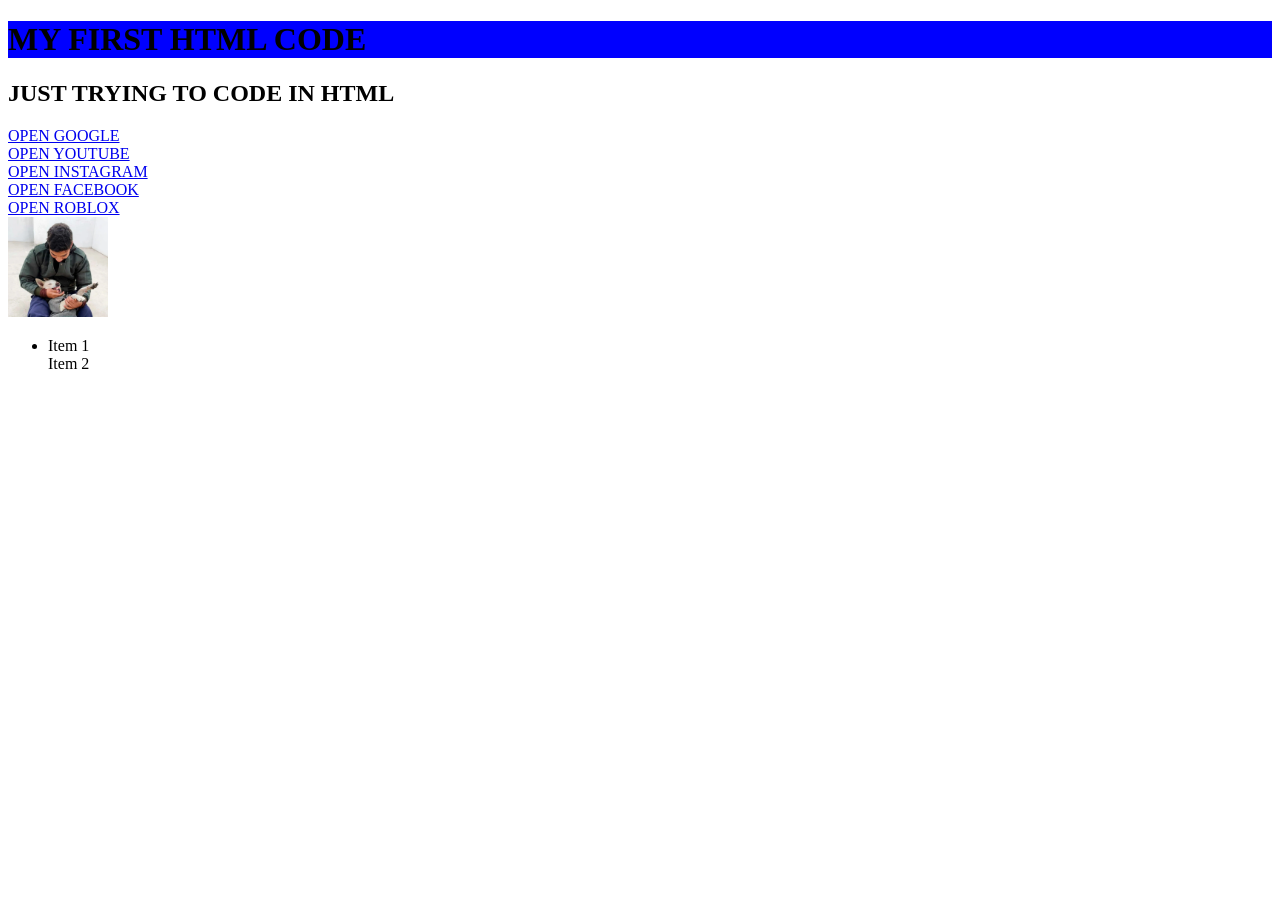
<file: html/index.html>
<!DOCTYPE html>
<html lang="en">
<head>
    <meta charset="UTF-8">
    <meta name="viewport" content="width=device-width, initial-scale=1.0">
    <title>LUCKYxCODE</title>
    <link rel="stylesheet" href="style.css">
</head>
<body>
    <h1>MY FIRST HTML CODE</h1>
    <h2>JUST TRYING TO CODE IN HTML</h2>
    <a target="_blank" href="https://www.google.com" targer="_blank">OPEN GOOGLE</a><br>
    <a target="_blank" href="https://www.youtube.com" targer="_blank">OPEN YOUTUBE</a><br>
    <a target="_blank" href="https://www.instagram.com" targer="_blank">OPEN INSTAGRAM</a><br>
    <a target="_blank" href="https://www.facebook.com" targer="_blank">OPEN FACEBOOK</a><br>
    <a target="_blank" href="https://www.roblox.com" targer="_blank">OPEN ROBLOX</a><br> 
    <img src="image.webp" alt="Lucky" height="100">
    <ul>
        <li>Item 1</li>
        <lyi>Item 2</li>
           
    </ul>
    <script src="script.js"></script>
</body>
</html>
</file>
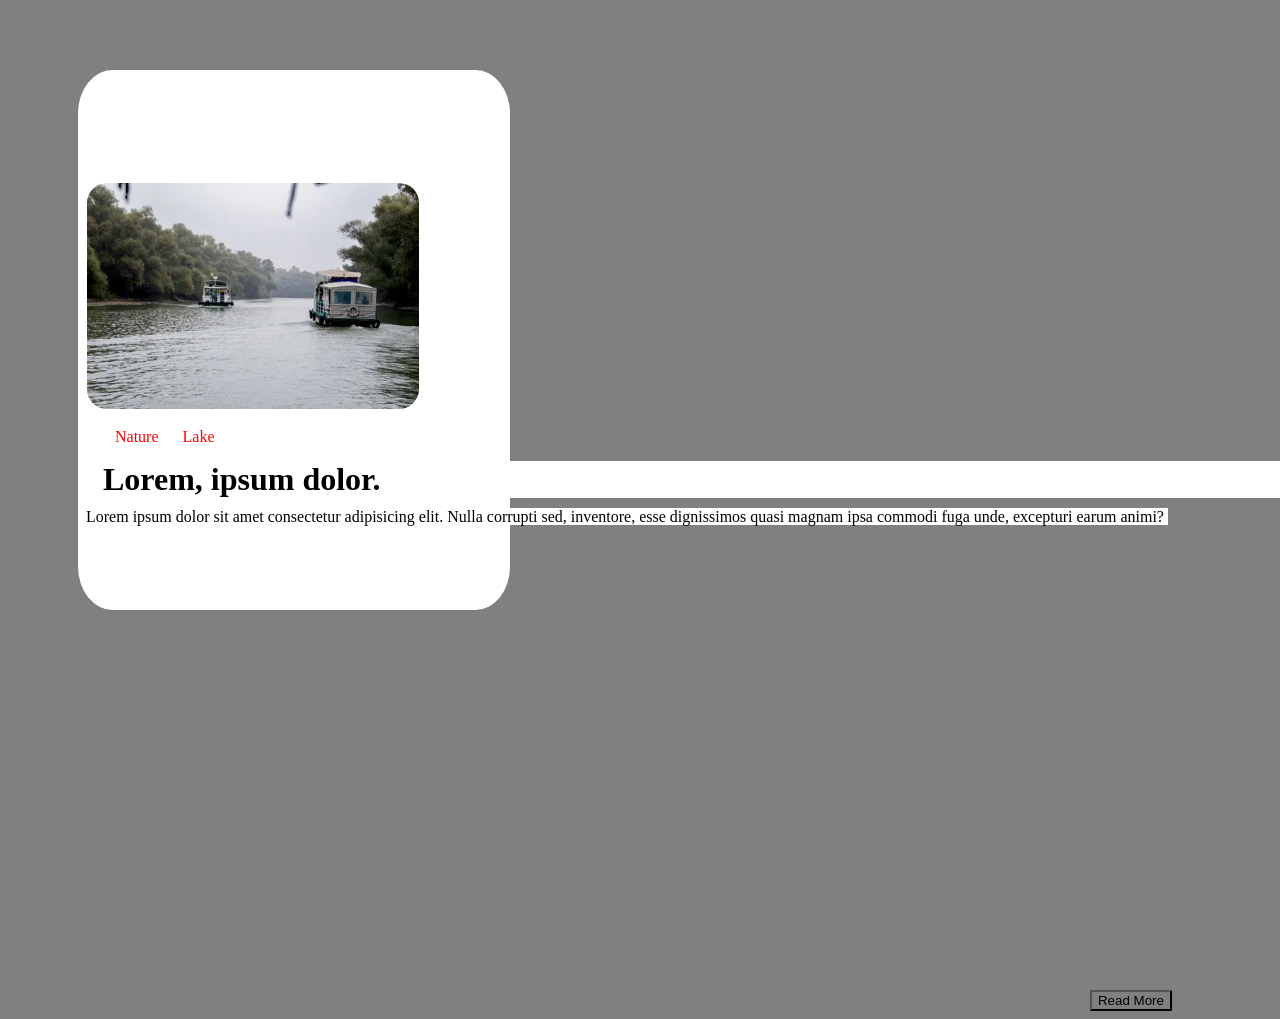
<file: codinghtmlquestion/card.html>
<!DOCTYPE html>
<html lang="en">

<head>
    <meta charset="UTF-8">
    <meta name="viewport" content="width=device-width, initial-scale=1.0">
    <title>Card</title>
    <link rel="stylesheet" href="style.css">
</head>

<body>
    <div class="card"></div>
    <img class="image" src="image (2).webp" alt="Boat">
    <span class="mark">
        Nature 
    </span>
    <span class="mark">
        Lake
    </span>
    <span class="lorem">
        <h1>Lorem, ipsum dolor.</h1>
    </span>
    <span class="metha">
        Lorem ipsum dolor sit amet consectetur adipisicing elit. Nulla corrupti sed, inventore, esse dignissimos quasi magnam ipsa commodi fuga unde, excepturi earum animi?
    </span>
    <button class="button">Read More</button>
</body>
</html>
</file>
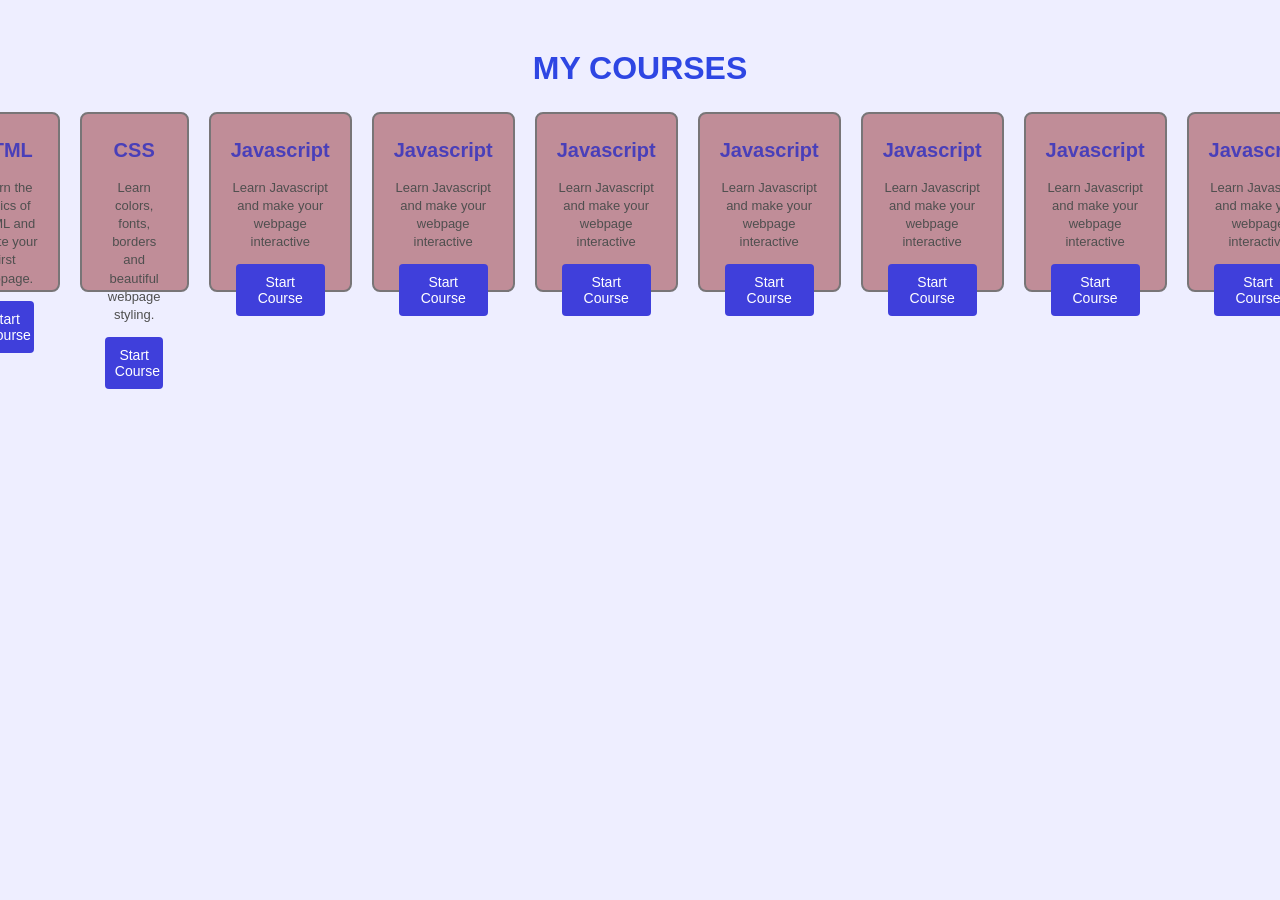
<file: codinghtmlquestion/index1.html>
<!DOCTYPE html>
<html lang="en">
<head>
    <meta charset="UTF-8">
    <meta name="viewport" content="width=device-width, initial-scale=1.0">
    <title>My Courses</title>

    <link rel="stylesheet" href="style1.css">
</head>

<body>

    <h1>MY COURSES</h1>

    <div class="courses">

        <div class="card">
            <h2>HTML</h2>
            <p>Learn the basics of HTML and create your first webpage.</p>
            <button>Start Course</button>
        </div>

        <div class="card">
            <h2>CSS</h2>
            <p>Learn colors, fonts, borders and beautiful webpage styling.</p>
            <button>Start Course</button>
        </div>

        <div class="card">
            <h2>Javascript</h2>
            <p>Learn Javascript and make your webpage interactive</p>
            <button>Start Course</button>
        </div>
        <div class="card">
            <h2>Javascript</h2>
            <p>Learn Javascript and make your webpage interactive</p>
            <button>Start Course</button>
        </div>
        <div class="card">
            <h2>Javascript</h2>
            <p>Learn Javascript and make your webpage interactive</p>
            <button>Start Course</button>
        </div>
        <div class="card">
            <h2>Javascript</h2>
            <p>Learn Javascript and make your webpage interactive</p>
            <button>Start Course</button>
        </div>
        <div class="card">
            <h2>Javascript</h2>
            <p>Learn Javascript and make your webpage interactive</p>
            <button>Start Course</button>
        </div>
        <div class="card">
            <h2>Javascript</h2>
            <p>Learn Javascript and make your webpage interactive</p>
            <button>Start Course</button>
        </div>
        <div class="card">
            <h2>Javascript</h2>
            <p>Learn Javascript and make your webpage interactive</p>
            <button>Start Course</button>
        </div>
        
        

        

    </div>
    
</body>
</html>
</file>
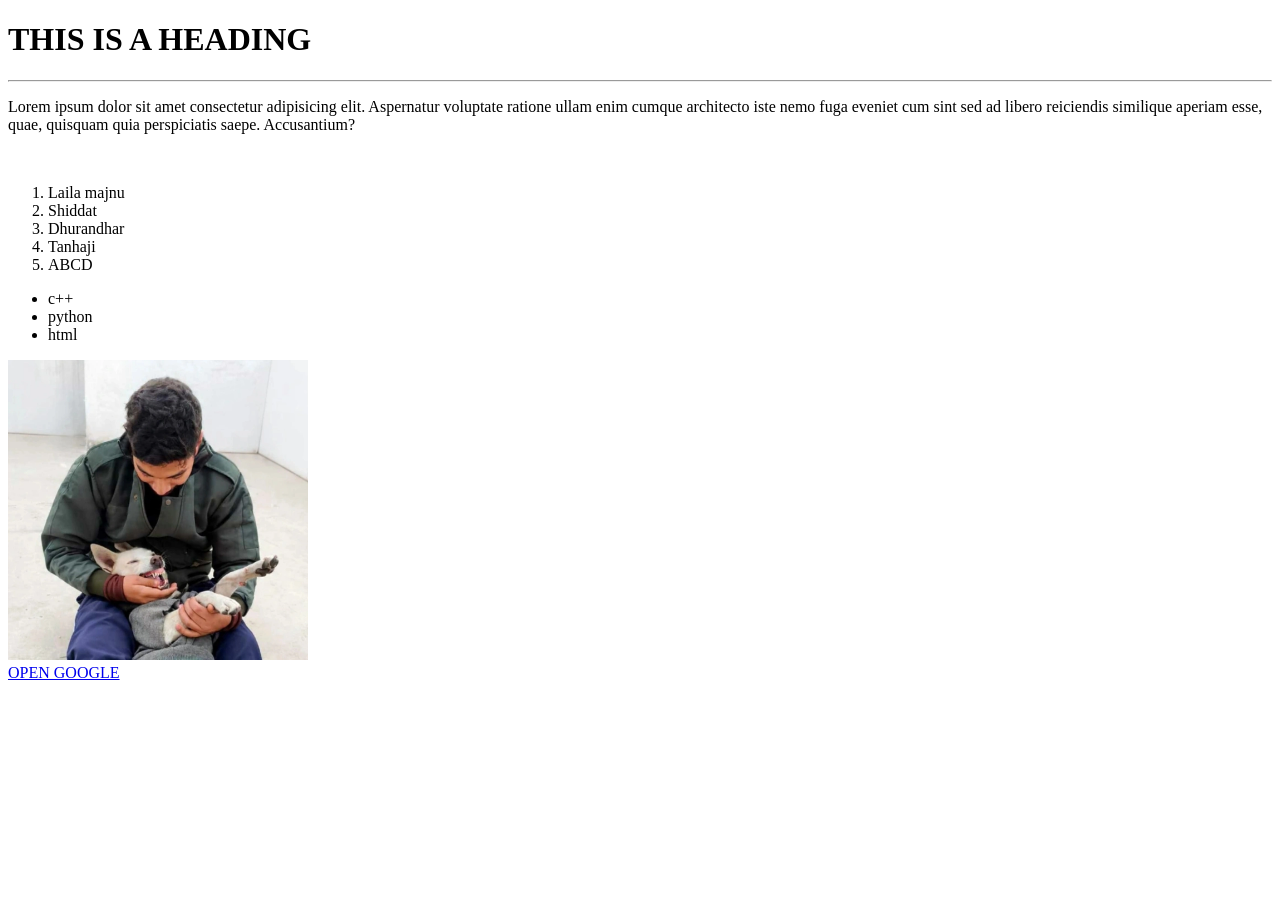
<file: codinghtmlquestion/lvl1.html>
<!DOCTYPE html>
<html lang="en">

<head>
    <meta charset="UTF-8">
    <meta name="viewport" content="width=device-width, initial-scale=1.0">
    <title>LUCKYxCODE</title>
</head>

<body>
    <h1>THIS IS A HEADING</h1>
    <hr>
    <p>Lorem ipsum dolor sit amet consectetur adipisicing elit. Aspernatur voluptate ratione ullam enim cumque architecto iste nemo fuga eveniet cum sint sed ad libero reiciendis similique aperiam esse, quae, quisquam quia perspiciatis saepe. Accusantium?</p><br>
    <ol>
        <li>Laila majnu</li>
        <li>Shiddat</li>
        <li>Dhurandhar</li>
        <li>Tanhaji</li>
        <li>ABCD</li>
    </ol>
    <ul>
        <li>c++</li>
        <li>python</li>
        <li>html</li>
    </ul>
    <img src="image.webp" width="300" alt="A Man and a Dog"><br>
    <a target="_blank" href="https://www.google.com">OPEN GOOGLE</a>

</body>

</html>
</file>
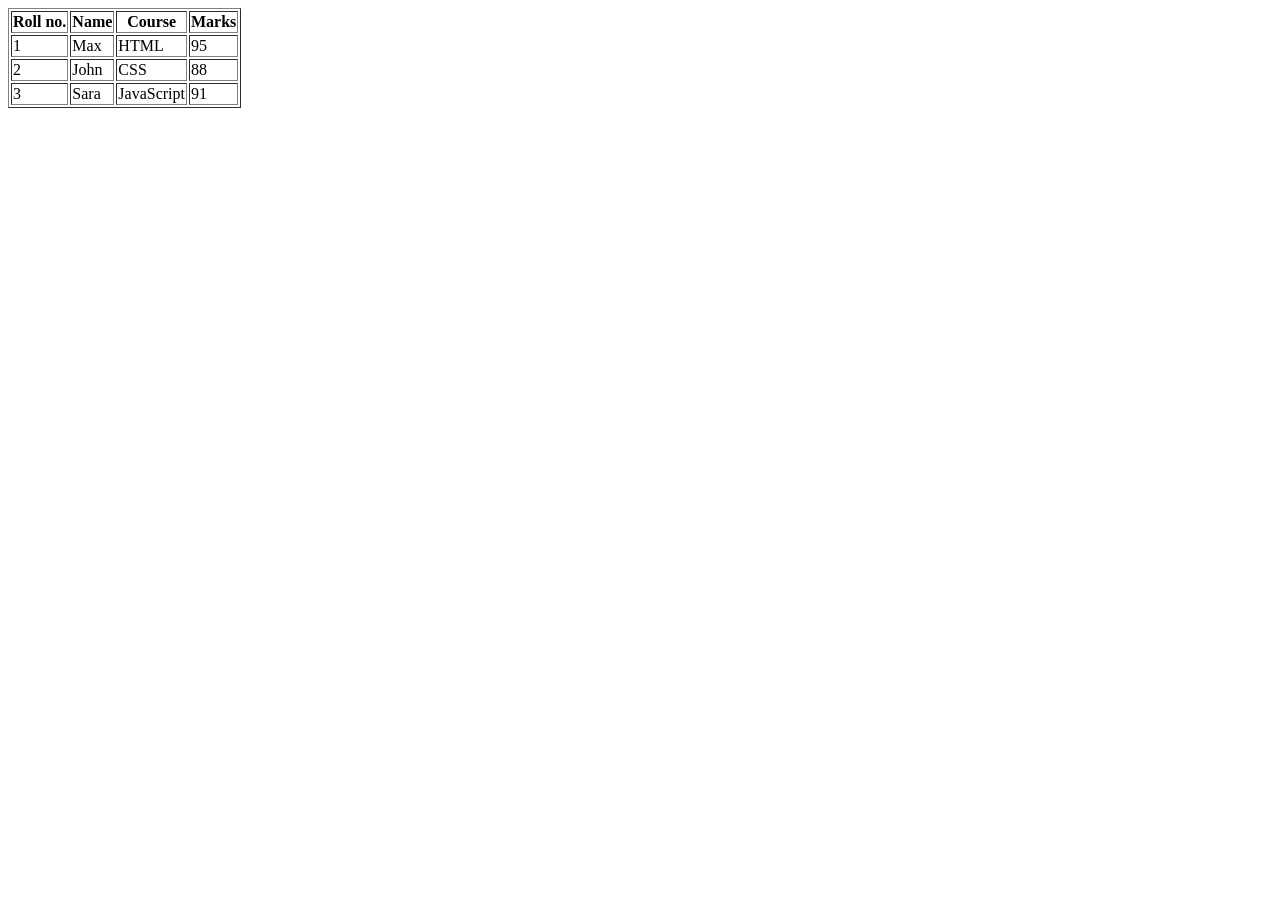
<file: codinghtmlquestion/lvl2.html>
<!-- <!DOCTYPE html>
<html lang="en">
<head>
    <meta charset="UTF-8">
    <meta name="viewport" content="width=device-width, initial-scale=1.0">
    <title>LUCKYxCODE</title>
</head>
<body>
    <table border="1">
        <tr>Name</tr>
        <td>Max</td>
        <td>12</td>
        <td>Dubai</td>

        <tr>Age</tr>
        <td>John</td>
        <td>18</td>
        <td>Assam</td>

        <tr>City</tr>
        <td>Sara</td>
        <td>30</td>
        <td>Mumbai</td>
    </table>
</body>
</html> -->

<!-- this is wrong -->

<!DOCTYPE html>
<html lang="en">
<head>
    <meta charset="UTF-8">
    <meta name="viewport" content="width=device-width, initial-scale=1.0">
    <title>LUCKYxCODE</title>
</head>
<body>
    <table border="1">
        <tr>
            <th>Roll no.</th>
            <th>Name</th>
            <th>Course</th>
            <th>Marks</th>
        </tr>
        
        <tr>
            <td>1</td>
            <td>Max</td>
            <td>HTML</td>
            <td>95</td>
        </tr>

        <tr>
            <td>2</td>
            <td>John</td>
            <td>CSS</td>
            <td>88</td>
        </tr>

        <tr>
            <td>3</td>
            <td>Sara</td>
            <td>JavaScript</td>
            <td>91</td>
        </tr>
    </table>
</body>
</html>
</file>
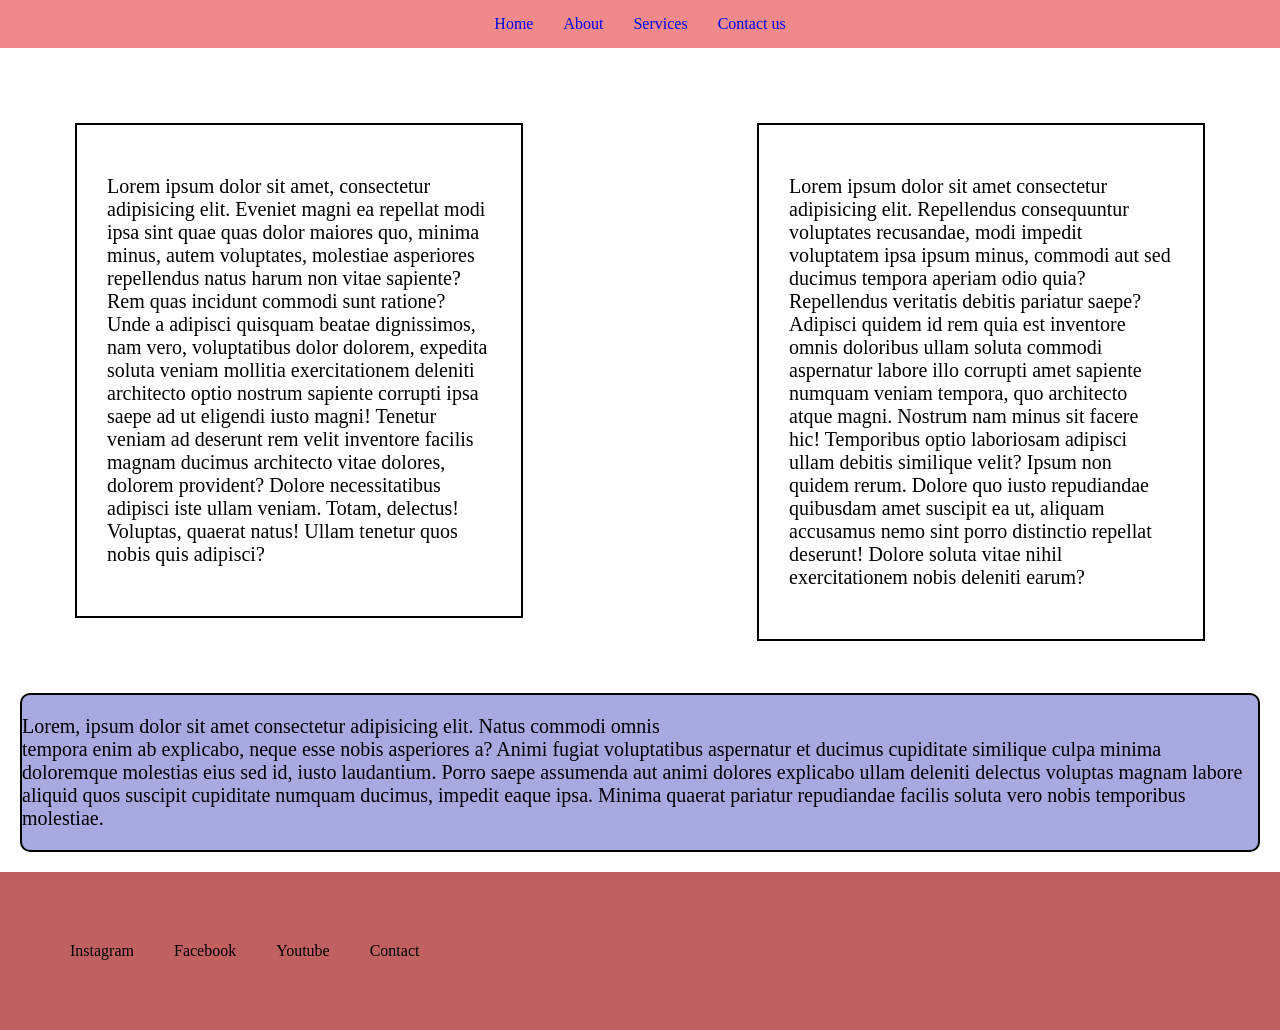
<file: codinghtmlquestion/website.html>
<!DOCTYPE html>
<html lang="en">

<head>
    <meta charset="UTF-8">
    <meta name="viewport" content="width=device-width, initial-scale=1.0">
    <title>Website</title>
    <link rel="stylesheet" href="style2.css">
</head>

<body>
    <header>
        <nav class="nbar">
            <ul>
                <li><a href="/">Home</a></li>
                <li><a href="/">About</a></li>
                <li><a href="/">Services</a></li>
                <li><a href="/">Contact us</a></li>
            </ul>
        </nav>
    </header>
    <div class="box1">
        <p>
           Lorem ipsum dolor sit amet consectetur adipisicing elit. Repellendus consequuntur voluptates recusandae, modi impedit voluptatem ipsa ipsum minus, commodi aut sed ducimus tempora aperiam odio quia? Repellendus veritatis debitis pariatur saepe? Adipisci quidem id rem quia est inventore omnis doloribus ullam soluta commodi aspernatur labore illo corrupti amet sapiente numquam veniam tempora, quo architecto atque magni. Nostrum nam minus sit facere hic! Temporibus optio laboriosam adipisci ullam debitis similique velit? Ipsum non quidem rerum. Dolore quo iusto repudiandae quibusdam amet suscipit ea ut, aliquam accusamus nemo sint porro distinctio repellat deserunt! Dolore soluta vitae nihil exercitationem nobis deleniti earum?
        </p>
    </div>
    <div class="box2">
        <p>
           Lorem ipsum dolor sit amet, consectetur adipisicing elit. Eveniet magni ea repellat modi ipsa sint quae quas dolor maiores quo, minima minus, autem voluptates, molestiae asperiores repellendus natus harum non vitae sapiente? Rem quas incidunt commodi sunt ratione? Unde a adipisci quisquam beatae dignissimos, nam vero, voluptatibus dolor dolorem, expedita soluta veniam mollitia exercitationem deleniti architecto optio nostrum sapiente corrupti ipsa saepe ad ut eligendi iusto magni! Tenetur veniam ad deserunt rem velit inventore facilis magnam ducimus architecto vitae dolores, dolorem provident? Dolore necessitatibus adipisci iste ullam veniam. Totam, delectus! Voluptas, quaerat natus! Ullam tenetur quos nobis quis adipisci?
        </p>
    </div>
    <div class="box3">
        <p>
            Lorem, ipsum dolor sit amet consectetur adipisicing elit. Natus commodi omnis tempora enim ab explicabo, neque esse nobis asperiores a? Animi fugiat voluptatibus aspernatur et ducimus cupiditate similique culpa minima doloremque molestias eius sed id, iusto laudantium. Porro saepe assumenda aut animi dolores explicabo ullam deleniti delectus voluptas magnam labore aliquid quos suscipit cupiditate numquam ducimus, impedit eaque ipsa. Minima quaerat pariatur repudiandae facilis soluta vero nobis temporibus molestiae.
        </p>
    </div>
    <footer>
        <ul>
            <li>Instagram</li>
            <li>Facebook</li>
            <li>Youtube</li>
            <li>Contact</li>
        </ul>
    </footer>
    <div><img src="logo.png" alt="LOGO"></div>
    
   
</body>

</html>
</file>
<file: html/style.css>
h1{
    background-color: blue;
}
</file>
<file: codinghtmlquestion/style.css>
* {
    background-color: grey;
}

.card {
    background-color: white;
    height: 60vh;
    width: 48vb;
    margin: 70px;
    border-radius: 8%;

}

img {
    position: relative;
    top: -497px;
    left: 79px;
    width: 332px;
    height: auto;
    border-radius: 20px;
}

.mark {
    border: 10px;
    border-color: blue;
    color: red;
    border-radius: 3px;
    position: relative;
    top: -464px;
    left: -239px;
    padding: 10px;
    background-color: white;
}

.lorem>h1 {
    background-color: white;
    position: relative;
    top: -471px;
    left: 95px;

}

.metha {
    background-color: white;
    position: relative;
    top: -483px;
    left: 78px;
    overflow: scroll;
}
</file>
<file: codinghtmlquestion/style1.css>
body {
    margin: 0;
    background-color: #eeeeff;
    font-family: Arial, sans-serif;
    text-align: center;
}

h1 {
    color: #2e46e3;
    margin-top: 50px;
    font-size: 32px;
}

.courses {
    display: flex;
    justify-content: center;
    gap: 20px;
    margin-top: 25px;
}

.card {
    width: 220px;
    height: 180px;
    background-color: #c08d98;
    border: 2px solid #787577;
    border-radius: 8px;
    padding: 20px;
    box-sizing: border-box;
}

.card h2 {
    color: #493fb9;
    font-size: 20px;
    margin-top: 5px;
}

.card p {
    color: #4f4f4f;
    font-size: 13px;
    line-height: 1.4;
}

button {
    width: 90%;
    padding: 10px;
    background-color: #3f3fdb;
    color: white;
    border: none;
    border-radius: 4px;
    cursor: pointer;
    font-size: 14px;
}

button:hover {
    background-color: #3939d3;
}
</file>
<file: codinghtmlquestion/style2.css>
body {

    margin: 0px;
    padding: 0px;
}
.nbar{
     position: sticky;
    top: 0;
    width: 100%;
    z-index: 1000;
    background-color: rgba(238, 127, 127, 0.717);
    
}
.nbar ul li {
    list-style: none;
    margin: 0px;
    padding: 15px;
    

}

.nbar ul {
    display: flex;
    background-color: rgba(238, 127, 127, 0.717);
    margin: 0px;
    padding: 0px;
    justify-content: center;
    

}

.nbar a {
    text-decoration: none;
}

.box1 {
    
    width: 30vw;
    margin: 75px;
    padding: 30px;
    border: 2px solid black;
    float: right;
    font-size: 20px;
}

.box2 {
 
    width: 30vw;
    margin: 75px;
    padding: 30px;
    border: 2px solid black;
    font-size: 20px;

}
img{
    border-radius: 30px;
    width: 56px;
    position: fixed;
    left: 1450px;
    bottom: 15px;
}
footer{
    float: left;
    background-color: rgb(193, 96, 96);
    width: 100%;
    
}
footer ul{
    display: flex;
    list-style: none;
    margin:30px;
    padding: 20px;
    background-color: rgb(193, 96, 96);
}
footer>ul li{
   padding: 20px;
}
.box3{
    border: 2px solid black;
    border-radius: 10px;
    font-size: 20px;
    background-color: rgb(169, 169, 225);
    margin: 20px;
}
</file>
